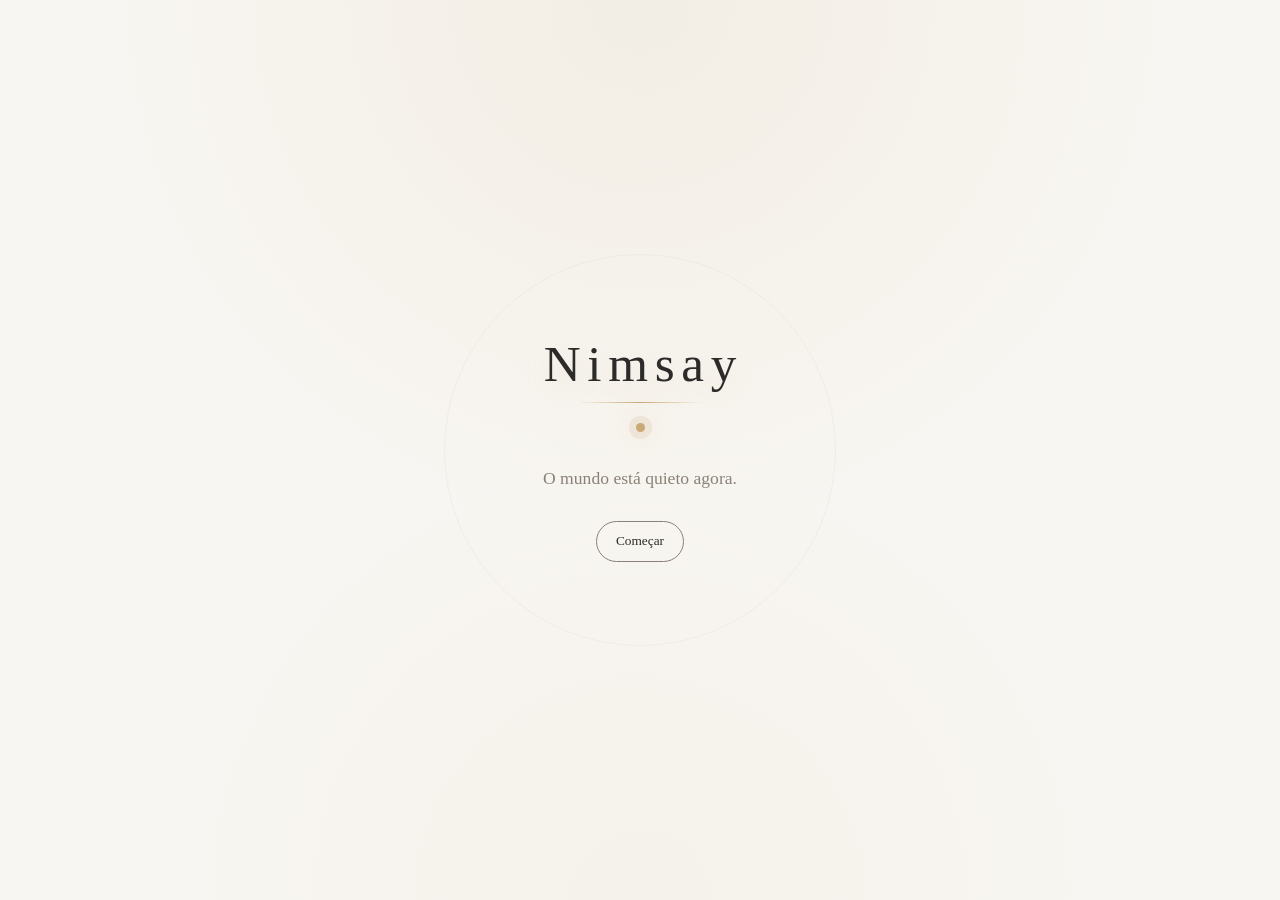
<file: index.html>
<!DOCTYPE html>
<html lang="pt-BR">
<head>
  <meta charset="UTF-8" />
  <meta name="viewport" content="width=device-width, initial-scale=1.0" />

  <title>Project Place</title>

  <script>
    window.location.href = "./prototype/";
  </script>
  <link
  rel="icon"
  type="image/svg+xml"
  href="./prototype/favicon.svg"
/>
</head>
<body>
  <p>Redirecionando para o protótipo...</p>

  <p>
    <a href="./prototype/">Clique aqui se não for redirecionado.</a>
  </p>
</body>
</html>
</file>
<file: prototype/style.css>
:root {
  --background: #f8f6f2;
  --paper: #fffdf9;
  --text: #2d2b2a;
  --muted: #8a8178;
  --accent: #c8a977;
  --accent-soft: rgba(200, 169, 119, 0.16);
  --line: rgba(138, 129, 120, 0.2);
  --paper-shadow: rgba(62, 51, 38, 0.09);
  --companion: #24211f;
  --companion-deep: #171513;
}

body.dark {
  --background: #191816;
  --paper: #24221f;
  --text: #ece8e1;
  --muted: #aaa197;
  --accent: #d8b97f;
  --accent-soft: rgba(216, 185, 127, 0.12);
  --line: rgba(170, 161, 151, 0.16);
  --paper-shadow: rgba(0, 0, 0, 0.3);
  --companion: #100f0e;
  --companion-deep: #090807;
}

* {
  box-sizing: border-box;
}

body {
  margin: 0;
  font-family: Georgia, "Times New Roman", serif;
  background:
    radial-gradient(
      circle at 50% 0,
      color-mix(in srgb, var(--accent-soft) 70%, transparent),
      transparent 34rem
    ),
    radial-gradient(
      circle at 50% 100%,
      color-mix(in srgb, var(--accent-soft) 38%, transparent),
      transparent 30rem
    ),
    var(--background);
  color: var(--text);

  min-height: 100vh;
  min-height: 100dvh;

  -webkit-text-size-adjust: 100%;
  transition: background-color 0.35s ease, color 0.35s ease;
}

::selection {
  background: var(--accent-soft);
  color: var(--text);
}

.container {
  width: 100%;
  min-height: 100vh;
  min-height: 100dvh;

  display: flex;
  flex-direction: column;
  justify-content: center;
  align-items: center;
  overflow-x: clip;
}

/* Tela inicial */

.welcome {
  position: relative;
  width: min(100%, 34rem);
  text-align: center;
  padding: 3rem;
}

.welcome::before {
  content: "";
  position: absolute;
  left: 50%;
  top: 50%;
  width: min(68vw, 390px);
  aspect-ratio: 1;
  z-index: -1;
  border: 1px solid var(--line);
  border-radius: 50%;
  transform: translate(-50%, -50%);
  opacity: 0.38;
}

.light-dot {
  width: 9px;
  height: 9px;
  background: var(--accent);
  border-radius: 50%;
  margin: 0 auto 2.25rem;
  box-shadow:
    0 0 0 7px var(--accent-soft),
    0 0 30px var(--accent);
}

.small-text {
  color: var(--muted);
  font-size: 1.1rem;
  margin-bottom: 2rem;
}

button {
  background: transparent;
  color: var(--text);
  border: 1px solid var(--muted);
  padding: 0.7rem 1.2rem;
  border-radius: 999px;
  cursor: pointer;
  font-family: inherit;
  transition:
    color 0.2s ease,
    border-color 0.2s ease,
    background-color 0.2s ease,
    transform 0.2s ease;
}

button:hover {
  border-color: var(--accent);
  color: var(--accent);
  background: var(--accent-soft);
}

button:focus-visible,
input:focus-visible {
  outline: 2px solid color-mix(in srgb, var(--accent) 72%, transparent);
  outline-offset: 4px;
}

textarea:focus-visible {
  outline: none;
}

button:disabled {
  cursor: default;
  opacity: 0.55;
}

button:disabled:hover {
  border-color: var(--muted);
  color: var(--text);
}

/* Área de escrita */

.writing-area {
  position: relative;
  width: 100%;
  max-width: 850px;
  padding: 2rem;
}

.ambient-scene {
  position: fixed;
  inset: 0 auto 0 0;
  width: max(0px, calc((100vw - 850px) / 2));
  min-width: 0;
  height: 100vh;
  height: 100dvh;
  overflow: visible;

  opacity: 0;
  pointer-events: none;
  user-select: none;
  transition: opacity 0.35s ease;
}

.ambient-scene.visible {
  opacity: 1;
}

.ambient-backdrop {
  position: absolute;
  inset: 0;
  width: 100%;
  height: 100%;
  overflow: visible;
  opacity: 0.12;
}

body.dark .ambient-backdrop {
  opacity: 0.2;
}

.ambient-line,
.ambient-lamp-stand,
.ambient-shelf,
.ambient-floor,
.ambient-lamp,
.ambient-accent {
  fill: none;
  stroke: var(--muted);
  stroke-width: 1.35;
  stroke-linecap: round;
  stroke-linejoin: round;
}

.ambient-line {
  opacity: 0.46;
}

.ambient-line-soft {
  opacity: 0.24;
}

.ambient-lamp-stand {
  opacity: 0.38;
}

.ambient-shelf {
  opacity: 0.28;
}

.ambient-lamp {
  stroke: var(--accent);
  opacity: 0.52;
}

.ambient-lamp-glow {
  fill: var(--accent);
  opacity: 0.18;
  filter: url("#ambientGlow");
}

.ambient-accent {
  stroke: var(--accent);
  stroke-width: 1.6;
  opacity: 0.48;
}

.ambient-floor {
  opacity: 0.22;
}

.ambient-rug {
  fill: var(--accent);
  fill-opacity: 0.055;
  stroke: var(--muted);
  stroke-width: 1.1;
  stroke-opacity: 0.26;
}

.companion {
  --companion-x: 0px;

  position: absolute;
  left: 50%;
  bottom: clamp(5.25rem, 10.5vh, 8.5rem);
  width: min(230px, calc(100% - 1.5rem));
  padding: 0;

  color: var(--muted);
  background: transparent;
  border: 0;
  border-radius: 0;
  pointer-events: auto;
  transform: translateX(
    calc(-50% + var(--companion-x))
  );
}

.companion:hover {
  color: var(--muted);
  background: transparent;
  border-color: transparent;
}

.companion:focus-visible {
  outline: none;
}

.companion:focus-visible .companion-sound-label {
  color: var(--accent);
  text-decoration: underline;
  text-underline-offset: 3px;
}

.companion-cat {
  display: block;
  width: 100%;
  height: auto;
  overflow: visible;
}

.companion-body-breath,
.companion-head-group,
.companion-tail,
.companion-tail-rim,
.companion-ear-right {
  transform-box: fill-box;
}

.companion-body-breath {
  transform-origin: 52% 88%;
  animation: companion-breathe 5.8s ease-in-out infinite;
}

.companion-tail,
.companion-tail-rim {
  transform-origin: 10% 48%;
  animation: companion-tail-rest 7.4s ease-in-out infinite;
}

.companion-head-group {
  transform-origin: 72% 76%;
}

.companion-ear-right {
  transform-origin: 50% 100%;
}

.companion-light {
  fill: var(--accent);
  opacity: 0.12;
  filter: url("#companionGlow");
}

.companion-backlight {
  fill: var(--accent);
  opacity: 0.04;
  filter: url("#companionGlow");
}

.companion-shadow {
  fill: var(--companion-deep);
  opacity: 0.24;
}

.companion-silhouette {
  fill: var(--companion);
}

.companion-tail {
  fill: var(--companion);
}

.companion-tail-light {
  fill: var(--accent);
  opacity: 0.08;
  filter: url("#companionGlow");
}

.companion-tail-rim {
  fill: none;
  stroke: var(--accent);
  stroke-width: 1.2;
  stroke-linecap: round;
  opacity: 0.2;
}

.companion-light-start {
  stop-color: var(--accent);
  stop-opacity: 0.72;
}

.companion-light-end {
  stop-color: var(--accent);
  stop-opacity: 0.26;
}

.companion-rim,
.companion-head-rim,
.companion-under-rim,
.companion-neck-rim,
.companion-ear-light,
.companion-paw,
.companion-eye,
.companion-muzzle,
.companion-whisker,
.companion-toe,
.companion-shoulder,
.companion-hind-detail {
  fill: none;
  stroke: url("#companionLight");
  stroke-linecap: round;
}

.companion-rim {
  stroke-width: 1.4;
  opacity: 0.34;
}

.companion-head-rim {
  stroke-width: 0.9;
  opacity: 0.18;
}

.companion-under-rim {
  stroke-width: 0.85;
  opacity: 0.12;
}

.companion-neck-rim {
  stroke-width: 1.1;
  opacity: 0.2;
}

.companion-ear-light {
  stroke-width: 1.35;
  opacity: 0.42;
}

.companion-eye {
  stroke-width: 1.35;
  opacity: 0.58;
  transition: opacity 0.18s ease;
}

.companion-eye-open {
  fill: var(--accent);
  opacity: 0;
  transition: opacity 0.18s ease;
}

.companion-muzzle {
  stroke-width: 1;
  opacity: 0.25;
}

.companion-nose {
  fill: var(--accent);
  opacity: 0.28;
}

.companion-whisker {
  stroke-width: 0.9;
  opacity: 0.18;
}

.companion-toe {
  stroke-width: 0.7;
  opacity: 0.16;
}

.companion-sound-label {
  position: absolute;
  right: 0.9rem;
  bottom: -1.45rem;

  color: var(--muted);
  font-size: 0.68rem;
  font-weight: normal;
  letter-spacing: 0.06em;
  white-space: nowrap;

  opacity: 0;
  transform: translateY(-2px);
  pointer-events: none;
  transition:
    color 0.2s ease,
    opacity 0.2s ease,
    transform 0.2s ease;
}

.companion:hover .companion-sound-label,
.companion:focus-visible .companion-sound-label,
.companion[data-purring="true"] .companion-sound-label {
  opacity: 0.72;
  transform: translateY(0);
}

.companion[data-purring="true"] .companion-sound-label {
  color: var(--accent);
}

.companion.is-writing .companion-body-breath {
  animation-duration: 7.8s;
}

.companion.is-writing .companion-tail,
.companion.is-writing .companion-tail-rim {
  animation-play-state: paused;
}

.companion.is-idle .companion-tail,
.companion.is-idle .companion-tail-rim {
  animation-name: companion-tail-idle;
  animation-duration: 4.8s;
}

.companion.is-idle .companion-ear-right {
  animation: companion-ear-twitch 5.6s ease-in-out infinite;
}

.companion.is-reacting .companion-head-group {
  animation: companion-look 0.9s ease-in-out;
}

.companion.is-reacting .companion-eye-right {
  opacity: 0;
}

.companion.is-reacting .companion-eye-open {
  opacity: 0.62;
}

.companion.is-purring .companion-light {
  animation: companion-purr-light 2.4s ease-in-out infinite;
}

.companion-paw {
  stroke-width: 1.2;
  opacity: 0.28;
}

.companion-paw-back {
  opacity: 0.16;
}

.companion-shoulder {
  stroke-width: 1.05;
  opacity: 0.2;
}

.companion-hind-detail {
  stroke-width: 1.05;
  opacity: 0.18;
}

body.dark .companion-light {
  opacity: 0.16;
}

body.dark .companion-backlight {
  opacity: 0.06;
}

body.dark .companion-rim {
  opacity: 0.52;
}

body.dark .companion-head-rim {
  opacity: 0.28;
}

body.dark .companion-under-rim {
  opacity: 0.2;
}

body.dark .companion-neck-rim {
  opacity: 0.28;
}

body.dark .companion-ear-light {
  opacity: 0.5;
}

body.dark .companion-eye {
  opacity: 0.66;
}

body.dark .companion.is-reacting .companion-eye-right {
  opacity: 0;
}

body.dark .companion.is-reacting .companion-eye-open {
  opacity: 0.74;
}

body.dark .companion-muzzle {
  opacity: 0.36;
}

body.dark .companion-nose {
  opacity: 0.42;
}

body.dark .companion-whisker {
  opacity: 0.26;
}

body.dark .companion-toe {
  opacity: 0.24;
}

body.dark .companion-paw {
  opacity: 0.34;
}

body.dark .companion-shoulder {
  opacity: 0.28;
}

body.dark .companion-hind-detail {
  opacity: 0.26;
}

body.dark .companion-tail-rim {
  opacity: 0.3;
}

@keyframes companion-breathe {
  0%,
  100% {
    transform: translateY(0) scaleY(1);
  }

  50% {
    transform: translateY(-0.35px) scaleY(1.008);
  }
}

@keyframes companion-tail-rest {
  0%,
  100% {
    transform: rotate(0) translateY(0);
  }

  48% {
    transform: rotate(0.65deg) translateY(-0.45px);
  }
}

@keyframes companion-tail-idle {
  0%,
  62%,
  100% {
    transform: rotate(0) translateY(0);
  }

  70% {
    transform: rotate(-1.8deg) translateY(-1px);
  }

  78% {
    transform: rotate(1.1deg) translateY(0.3px);
  }

  86% {
    transform: rotate(-0.55deg) translateY(-0.35px);
  }
}

@keyframes companion-ear-twitch {
  0%,
  72%,
  100% {
    transform: rotate(0);
  }

  77% {
    transform: rotate(-5deg);
  }

  81% {
    transform: rotate(2.5deg);
  }

  85% {
    transform: rotate(-1deg);
  }
}

@keyframes companion-look {
  0%,
  100% {
    transform: rotate(0) translateY(0);
  }

  28%,
  66% {
    transform: rotate(-1.8deg) translateY(-1.4px);
  }
}

@keyframes companion-purr-light {
  0%,
  100% {
    opacity: 0.12;
  }

  50% {
    opacity: 0.17;
  }
}

body.dark .companion.is-purring .companion-light {
  animation-name: companion-purr-light-dark;
}

@keyframes companion-purr-light-dark {
  0%,
  100% {
    opacity: 0.16;
  }

  50% {
    opacity: 0.22;
  }
}

.topbar {
  display: flex;
  justify-content: space-between;
  align-items: center;
  color: var(--muted);
  font-size: 0.9rem;
  margin-bottom: 1.5rem;
}

.paper {
  position: relative;
  background: var(--paper);
  min-height: 70vh;
  padding: 4rem;
  border: 1px solid var(--line);
  border-radius: 12px;
  box-shadow:
    0 1px 0 rgba(255, 255, 255, 0.5) inset,
    0 22px 64px var(--paper-shadow);
  transition:
    background-color 0.35s ease,
    border-color 0.35s ease,
    box-shadow 0.35s ease;
}

.writing-title {
  width: 100%;
  margin: 0 0 2.5rem;
  padding: 0;

  background: transparent;
  border: none;
  outline: none;

  color: var(--text);
  font-family: Georgia, "Times New Roman", serif;
  font-size: 1.55rem;
  line-height: 1.4;
  border-bottom: 1px solid transparent;
  transition:
    border-color 0.2s ease,
    color 0.2s ease;
}

.writing-title:focus-visible {
  outline: none;
  border-bottom-color: var(--line);
}

.writing-title::placeholder {
  color: var(--muted);
  opacity: 0.65;
}

.question-area {
  margin-bottom: 2rem;
  display: flex;
  align-items: flex-start;
  justify-content: space-between;
  gap: 1rem;
}

.question {
  flex: 1;
  color: var(--muted);
  font-size: 1.1rem;
  line-height: 1.55;
  margin: 0;
}

.question-button {
  width: 2rem;
  min-width: 2rem;
  height: 2rem;
  padding: 0;

  display: inline-flex;
  align-items: center;
  justify-content: center;

  border: 1px solid transparent;
  color: var(--muted);
  font-size: 1.15rem;
  line-height: 1;
  opacity: 0.65;
  border-radius: 50%;
}

.question-button:hover {
  color: var(--accent);
  border-color: var(--line);
  background: var(--accent-soft);
  opacity: 1;
  transform: rotate(24deg);
}

textarea {
  width: 100%;
  min-height: 420px;
  background: transparent;
  border: none;
  outline: none;
  resize: none;
  color: var(--text);
  font-family: Georgia, "Times New Roman", serif;
  font-size: 1.25rem;
  line-height: 1.8;

  scrollbar-width: thin;
  scrollbar-color: transparent transparent;
  transition: scrollbar-color 0.25s ease;
}

.writing-notice {
  position: absolute;
  top: 1.25rem;
  left: 50%;
  margin: 0;
  padding: 0.35rem 0.7rem;

  color: var(--muted);
  background: color-mix(in srgb, var(--paper) 88%, transparent);
  border: 1px solid var(--line);
  border-radius: 999px;

  font-size: 0.72rem;
  letter-spacing: 0.08em;
  text-transform: lowercase;

  opacity: 0;
  transform: translate(-50%, -4px);
  pointer-events: none;
  transition:
    opacity 0.25s ease,
    transform 0.25s ease;
}

.writing-notice.visible {
  opacity: 1;
  transform: translate(-50%, 0);
}

textarea:hover,
textarea:focus {
  scrollbar-color:
    color-mix(in srgb, var(--accent) 72%, transparent)
    transparent;
}

textarea::-webkit-scrollbar {
  width: 7px;
}

textarea::-webkit-scrollbar-track {
  background: transparent;
}

textarea::-webkit-scrollbar-thumb {
  background: transparent;
  border-radius: 999px;
}

textarea:hover::-webkit-scrollbar-thumb,
textarea:focus::-webkit-scrollbar-thumb {
  background: color-mix(in srgb, var(--accent) 72%, transparent);
}

textarea::-webkit-scrollbar-thumb:hover {
  background: var(--accent);
}

textarea::placeholder {
  color: var(--muted);
  opacity: 0.7;
}

.save-status {
  color: var(--muted);
  font-size: 0.85rem;
  margin: 0;
}

.writing-footer {
  margin-top: 1rem;

  display: flex;
  align-items: center;
  justify-content: space-between;
  gap: 1rem;
}

.brand {
  position: relative;
  width: fit-content;
  margin: 0 auto 2.1rem;
  color: var(--text);
  font-size: clamp(2.2rem, 7vw, 3.2rem);
  font-weight: normal;
  letter-spacing: 0.13em;
  line-height: 1;
  text-indent: 0;
  padding-left: 0.13em;
  text-shadow: 0 10px 28px var(--accent-soft);
}

.brand::after {
  content: "";
  position: absolute;
  left: 20%;
  right: 20%;
  bottom: -0.85rem;
  height: 1px;
  background: linear-gradient(
    90deg,
    transparent,
    var(--accent),
    transparent
  );
}

.topbar-identity {
  display: flex;
  align-items: center;
  gap: 0.8rem;
}

.topbar-brand {
  color: var(--text);
  font-size: 1.05rem;
  letter-spacing: 0.11em;
}

.topbar-brand::after {
  content: "";
  display: inline-block;
  width: 3px;
  height: 3px;
  margin-left: 0.8rem;
  vertical-align: middle;
  background: var(--accent);
  border-radius: 50%;
}

.topbar-actions {
  display: flex;
  align-items: center;
  gap: 0.5rem;
}

.text-button {
  border: none;
  border-radius: 0;
  padding: 0.5rem;
  color: var(--muted);
}

.text-button:hover {
  color: var(--accent);
  background: transparent;
}

.archive-area {
  width: 100%;
  max-width: 850px;
  padding: 2rem;
}

.archive-panel {
  min-height: 70vh;
  padding: 3rem 4rem;

  background: var(--paper);
  border: 1px solid var(--line);
  border-radius: 12px;
  box-shadow: 0 22px 64px var(--paper-shadow);
}

.welcome,
.writing-area,
.archive-area {
  transition:
    opacity 0.22s ease,
    transform 0.22s ease,
    filter 0.22s ease;
}

.view-entering {
  opacity: 0;
  transform: translateY(8px);
  filter: blur(2px);
}

.view-leaving {
  opacity: 0;
  transform: translateY(-6px);
  filter: blur(1px);
  pointer-events: none;
}

.archive-header {
  display: flex;
  align-items: center;
  gap: 1.5rem;
}

.archive-header h1 {
  margin: 0;
  font-size: 1.5rem;
  font-weight: normal;
}

.archive-new-writing {
  margin-left: auto;
}

.archive-description {
  margin: 1rem 0 2.5rem;
  color: var(--muted);
}

.entries-list {
  display: flex;
  flex-direction: column;
}

.entry-row {
  display: flex;
  align-items: stretch;

  border-bottom: 1px solid color-mix(
    in srgb,
    var(--muted) 25%,
    transparent
  );
}

.entry-row:first-child {
  border-top: 1px solid color-mix(
    in srgb,
    var(--muted) 25%,
    transparent
  );
}

.entry-card {
  width: auto;
  min-width: 0;
  flex: 1;
  padding: 1.25rem 0;

  display: block;
  text-align: left;

  border: none;
  border-radius: 0;

  background: transparent;
}

.entry-card:hover {
  background: transparent;
  transform: translateX(4px);
}

.download-button {
  width: 48px;
  min-width: 48px;
  padding: 0;

  display: inline-flex;
  align-items: center;
  justify-content: center;

  border: none;
  border-radius: 0;
  color: var(--muted);
  font-size: 1.15rem;
}

.download-button:hover {
  border: none;
  color: var(--accent);
}

.entry-meta {
  display: flex;
  align-items: center;
  justify-content: space-between;
  gap: 1rem;
  margin-bottom: 0.45rem;
}

.entry-date {
  color: var(--text);
  font-size: 1rem;
}

.entry-status {
  color: var(--muted);
  font-size: 0.78rem;
}

.entry-title {
  min-width: 0;

  color: var(--text);
  font-size: 1.05rem;
  line-height: 1.4;

  white-space: nowrap;
  overflow: hidden;
  text-overflow: ellipsis;
}

.entry-preview {
  display: block;

  color: var(--muted);
  font-size: 0.9rem;
  line-height: 1.5;

  white-space: nowrap;
  overflow: hidden;
  text-overflow: ellipsis;
}

.empty-archive {
  color: var(--muted);
  line-height: 1.6;
}

@media (max-width: 1340px) {
  .ambient-scene {
    display: none;
  }
}

@media (max-width: 720px) {
  body {
    overflow-x: hidden;
  }
  .container {
    width: 100%;
    min-height: 100vh;
    min-height: 100dvh;

    flex-direction: column;
    align-items: stretch;
    justify-content: flex-start;
  }

  .welcome {
    width: 100%;
    min-height: 100vh;
    min-height: 100dvh;

    display: flex;
    flex-direction: column;
    align-items: center;
    justify-content: center;

    padding:
      max(1.5rem, env(safe-area-inset-top))
      max(1.25rem, env(safe-area-inset-right))
      max(1.5rem, env(safe-area-inset-bottom))
      max(1.25rem, env(safe-area-inset-left));
  }

  .welcome::before {
    width: min(84vw, 360px);
  }

  .writing-area {
    width: 100%;
    max-width: none;
    min-width: 0;

    padding:
      max(0.9rem, env(safe-area-inset-top))
      max(0.8rem, env(safe-area-inset-right))
      max(1rem, env(safe-area-inset-bottom))
      max(0.8rem, env(safe-area-inset-left));
  }

  .topbar {
    gap: 0.9rem;
    margin-bottom: 1.15rem;
    padding: 0 0.2rem;
  }

  .topbar-identity {
    width: 100%;
    justify-content: space-between;
  }

  .topbar-actions {
    width: 100%;
    justify-content: flex-end;
    gap: 0.35rem;
  }

  .topbar button {
    min-height: 44px;
    padding: 0.55rem 0.85rem;
  }

  .paper {
    min-height: calc(100dvh - 5.5rem);

    padding: 3.4rem 1.3rem 2rem;
    border-radius: 12px;

    box-shadow: 0 10px 30px rgba(0, 0, 0, 0.06);
  }

  .question-area {
    margin-bottom: 1.5rem;
  }

  .writing-title {
    margin-bottom: 2rem;
    font-size: 1.3rem;
  }

  .writing-notice {
    top: 1rem;
    left: auto;
    right: 1.1rem;
    transform: translateY(-4px);
  }

  .writing-notice.visible {
    transform: translateY(0);
  }

  .question {
    font-size: 1rem;
    line-height: 1.55;
  }

  .question-button {
    width: 44px;
    min-width: 44px;
    height: 44px;
    margin-top: -0.45rem;
    font-size: 1.2rem;
  }

  textarea {
    min-height: 58dvh;

    font-size: 1.08rem;
    line-height: 1.75;
  }

  .save-status {
    line-height: 1.5;
  }

  .writing-footer {
    margin-top: 1.25rem;
  }

.topbar {
  flex-wrap: wrap;
}

.topbar-actions {
  gap: 0.2rem;
}

.topbar-actions button {
  min-height: 44px;
}

.archive-area {
  width: 100%;
  max-width: none;

  padding:
    max(0.75rem, env(safe-area-inset-top))
    max(0.7rem, env(safe-area-inset-right))
    max(0.9rem, env(safe-area-inset-bottom))
    max(0.7rem, env(safe-area-inset-left));
}

.archive-panel {
  min-height: calc(100dvh - 1.5rem);
  padding: 2rem 1.3rem;
  border-radius: 12px;
}

.archive-header {
  gap: 1rem;
  flex-wrap: wrap;
}

.archive-header h1 {
  font-size: 1.3rem;
}

.archive-description {
  margin-bottom: 2rem;
}

.entry-card {
  min-height: 72px;
  padding: 1rem 0;
}
}

@media (max-width: 390px) {
  .writing-area {
    padding-left: 0.55rem;
    padding-right: 0.55rem;
  }

  .paper {
    padding: 3.2rem 1.05rem 1.7rem;
    border-radius: 10px;
  }

  .topbar {
    font-size: 0.82rem;
  }

  .topbar-identity {
    gap: 0.45rem;
  }

  #dateText {
    font-size: 0.74rem;
    white-space: nowrap;
  }

  .topbar-actions button {
    flex-shrink: 0;
    padding-left: 0.55rem;
    padding-right: 0.55rem;
    font-size: 0.78rem;
    white-space: nowrap;
  }

  textarea {
    font-size: 1rem;
    line-height: 1.7;
  }

  .question {
    font-size: 0.95rem;
  }

  .writing-title {
    font-size: 1.2rem;
  }

.archive-area {
  padding-left: 0.5rem;
  padding-right: 0.5rem;
}

.archive-panel {
  padding: 1.6rem 1rem;
  border-radius: 10px;
}

.topbar-actions {
  width: 100%;
  justify-content: space-between;
  gap: 0.1rem;
}
}

.hidden {
  display: none !important;
}

@media (prefers-reduced-motion: reduce) {
  *,
  *::before,
  *::after {
    scroll-behavior: auto !important;
    transition-duration: 0.01ms !important;
  }

  .companion-body-breath,
  .companion-tail,
  .companion-tail-rim,
  .companion-ear-right,
  .companion-head-group,
  .companion-light {
    animation: none !important;
  }
}
</file>
